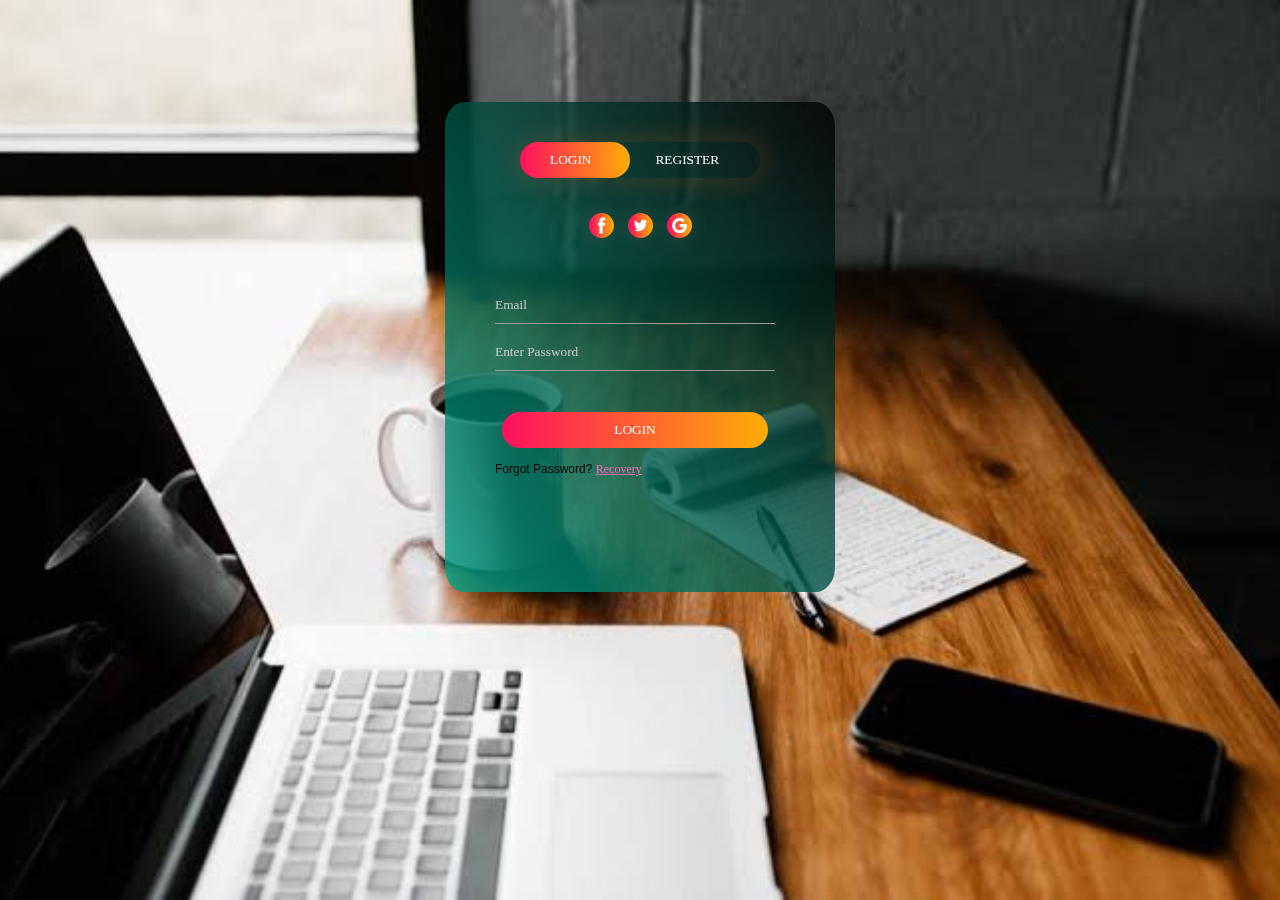
<file: index.html>
<html>
   <head>
      <meta charset="utf-8">
      <title>
         Welcome
      </title>
      <link rel="stylesheet" href="style2.css">
      <link rel="stylesheet" href="https://unpkg.com/aos@next/dist/aos.css" />
      <link href="logo.png" rel="icon">
      <link href="logo.png" rel="apple-touch-icon">
      <script  type="text/javascript">
         function val()
         {
           if(document.getElementById("uname").value=="")
           {
             alert("Enter your email!");
             document.getElementById("uname").focus();
             return false;
           }
         
           if(document.getElementById("pass").value=="")
           {
             alert("Enter Password!");
             document.getElementById("pass").focus();
             return false;
           }
           
         }
      </script>
   </head>
   <body>
      <div class="hero">
         <div class="form-box">
            <div class="button-box" data-aos="fade-down">
               <div id="btn"></div>
               <button type="button" class="toggle-btn" onclick="Login()">LOGIN</button>
               <button type="button" class="toggle-btn" onclick="Register()">REGISTER</button>
            </div>
            <div class="social-icons" data-aos="fade-down">
               <img src="fb.png">
               <img src="tw.png">
               <img src="gp.png">
            </div>
            <form id="login" class="input-group" method="post" onsubmit="return val()">
              <div data-aos="fade-down">
               <input type="email" name="uname" id="uname"  class="input-field" placeholder="Email">
               <input type="password" name="pass" id="pass" pattern="(?=.*\d)(?=.*[a-z])(?=.*[A-Z]).{8,}" title="Must contain at least one number and one uppercase and lowercase letter, and at least 8 or more characters" class="input-field" placeholder="Enter Password">
               <br><br><br>
               <button type="submit" name="submit" class="submit-btn">LOGIN</button>
               <p><br>Forgot Password? <a class="usrsn" href="#">Recovery</a></p>
              </div>
            </form>
            
            <form id="register" class="input-group" method="post" onsubmit="return val()">
               <input type="email" class="input-field" name='ename' id='ename' placeholder="Email" >
               <input type="password" class="input-field" name='pass' id='pass' pattern="(?=.*\d)(?=.*[a-z])(?=.*[A-Z]).{8,}" title="Must contain at least one number and one uppercase and lowercase letter, and at least 8 or more characters" placeholder="Password" >
               <input type="password" class="input-field" name='conpass' id='pass1' pattern="(?=.*\d)(?=.*[a-z])(?=.*[A-Z]).{8,}" title="Must contain at least one number and one uppercase and lowercase letter, and at least 8 or more characters" placeholder="Confirm Password" required=""><br><br><br>
               <button type="submit" class="submit-btn">REGISTER</button>
            </form>
         </div>
      </div>
      <script>
         var x= document.getElementById("login");
         var y= document.getElementById("register");
         var z= document.getElementById("btn");
         function Register(){
         x.style.left="-400px";
         y.style.left="50px";
         z.style.left="110px";
         }
         function Login(){
         x.style.left="50px";
         y.style.left="450px";
         z.style.left="0px";
         }
      </script>
      <script src="https://unpkg.com/aos@next/dist/aos.js"></script>
      <script>AOS.init({
        offset: 400,
        duration: 1000
      });</script>
   </body>
</html>
</file>
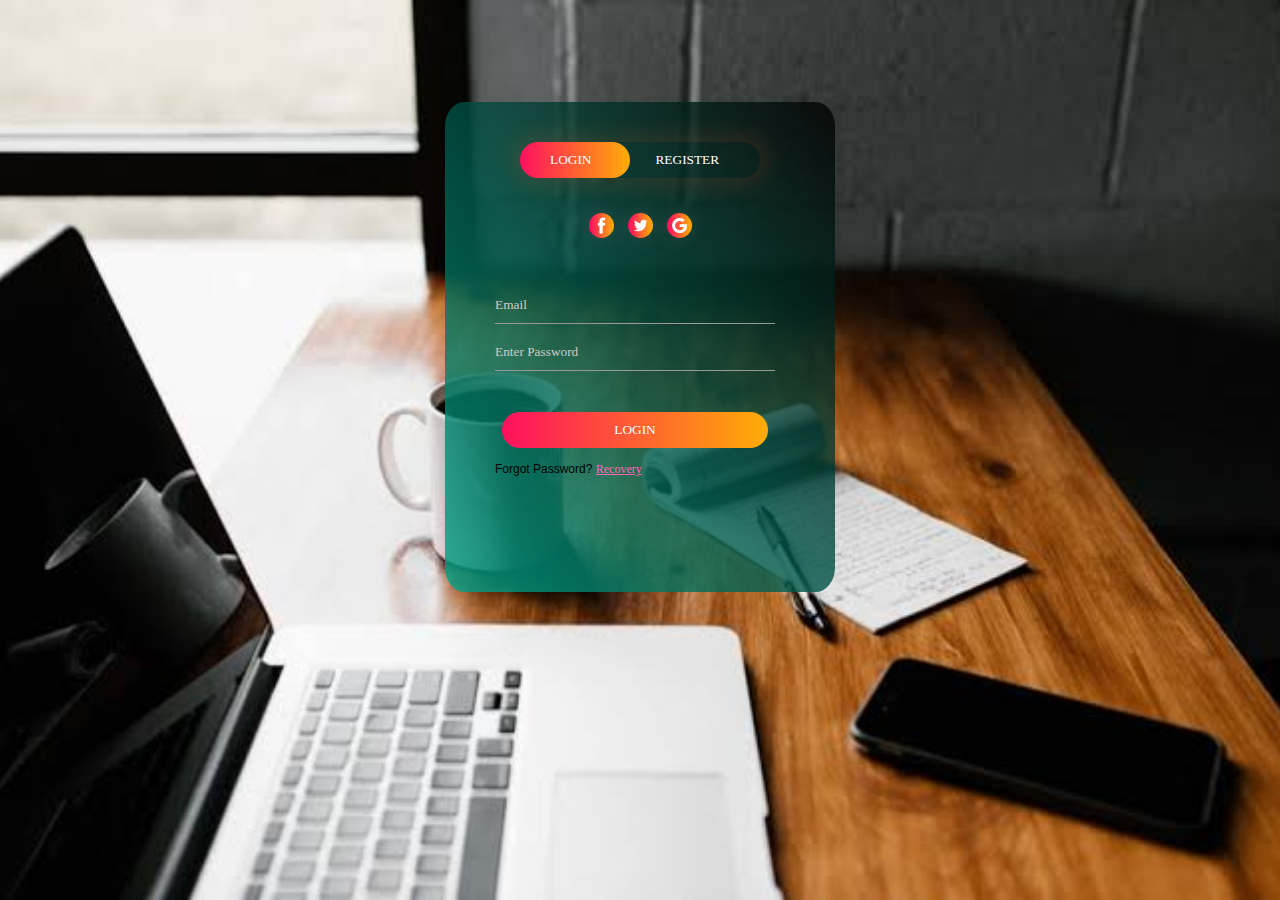
<file: login.html>
<html>
   <head>
      <meta charset="utf-8">
      <title>
         Welcome
      </title>
      <link rel="stylesheet" href="style2.css">
      <link href="logo.png" rel="icon">
      <link href="logo.png" rel="apple-touch-icon">
      <script  type="text/javascript">
         function val()
         {
           if(document.getElementById("uname").value=="")
           {
             alert("Enter your email!");
             document.getElementById("uname").focus();
             return false;
           }
         
           if(document.getElementById("pass").value=="")
           {
             alert("Enter Password!");
             document.getElementById("pass").focus();
             return false;
           }
           
         }
      </script>
   </head>
   <body>
      <div class="hero">
         <div class="form-box">
            <div class="button-box">
               <div id="btn"></div>
               <button type="button" class="toggle-btn" onclick="Login()">LOGIN</button>
               <button type="button" class="toggle-btn" onclick="Register()">REGISTER</button>
            </div>
            <div class="social-icons">
               <img src="fb.png">
               <img src="tw.png">
               <img src="gp.png">
            </div>
            <form id="login" class="input-group" method="post" onsubmit="return val()">
               <input type="email" name="uname" id="uname"  class="input-field" placeholder="Email">
               <input type="password" name="pass" id="pass" pattern="(?=.*\d)(?=.*[a-z])(?=.*[A-Z]).{8,}" title="Must contain at least one number and one uppercase and lowercase letter, and at least 8 or more characters" class="input-field" placeholder="Enter Password">
               <br><br><br>
               <button type="submit" name="submit" class="submit-btn">LOGIN</button>
               <p><br>Forgot Password? <a class="usrsn" href="#">Recovery</a></p>
            </form>
            <form id="register" class="input-group" method="post" onsubmit="return val()">
               <input type="email" class="input-field" name='ename' id='ename' placeholder="Email" >
               <input type="password" class="input-field" name='pass' id='pass' pattern="(?=.*\d)(?=.*[a-z])(?=.*[A-Z]).{8,}" title="Must contain at least one number and one uppercase and lowercase letter, and at least 8 or more characters" placeholder="Password" >
               <input type="password" class="input-field" name='conpass' id='pass1' pattern="(?=.*\d)(?=.*[a-z])(?=.*[A-Z]).{8,}" title="Must contain at least one number and one uppercase and lowercase letter, and at least 8 or more characters" placeholder="Confirm Password" required=""><br><br><br>
               <button type="submit" class="submit-btn">REGISTER</button>
            </form>
         </div>
      </div>
      <script>
         var x= document.getElementById("login");
         var y= document.getElementById("register");
         var z= document.getElementById("btn");
         function Register(){
         x.style.left="-400px";
         y.style.left="50px";
         z.style.left="110px";
         }
         function Login(){
         x.style.left="50px";
         y.style.left="450px";
         z.style.left="0px";
         }
      </script>
   </body>
</html>
</file>
<file: style2.css>
*{
margin: 0;
padding: 0;
font-family: baloo;  
color: #fff;
}
.hero
{
    background-image: url("images.jpeg");
    height: 100%;
    width: 100%;
    background-position: center;
    background-repeat: no-repeat;
    background-size: cover;
    position: absolute;
}
.form-box{
	width: 380px;
	height: 480px;
	position: relative;
	margin: 8% auto;
    border-radius: 5%;
	background-image: linear-gradient(to left bottom, rgba(0, 0, 0, 0.8),rgba(2, 163, 136, 0.8));
	padding: 5px;
	overflow: hidden;
}
.button-box{
    color: #fff;
	width: 240px;
	margin: 35px auto;
	position: relative;
	box-shadow: 0 0 20px 9px #ff61241f;
	border-radius: 30px;
}
.toggle-btn{
	padding: 10px 30px;
	cursor: pointer;
	background: transparent;
	border: 0;
	outline: none;
	position: relative;
}
#btn{
	top: 0;
	left: 0;
	position: absolute;
	width: 110px;
	height: 100%;
	background: linear-gradient(to right, rgba(255, 16, 95, 1), rgba(255, 173, 6, 1));
	border-radius: 30px;
	transition: .5s;
}
.social-icons{
	margin: 20px auto;
	text-align: center;
}
.social-icons img{
	width: 25px;
	margin: 0 5px;
	box-shadow: 0 0 20px 0 #7f7f7f3d;
	cursor: pointer;
	border-radius: 50%;
}
.input-group{
	top: 180px;
	position: absolute;
	width: 280px;
	transition: .5s;
}
.input-field{
	width: 100%;
	padding: 10px 0;
	margin: 5px 0;
	border-left: 0;
	border-top: 0;
	border-right: 0;
	border-bottom: 1px solid #999;
	outline: none;
	background: transparent;
}
.submit-btn{
	width: 95%;
	padding: 10px 30px;
	cursor: pointer;
	display: block;
	margin: auto;
	background: linear-gradient(to right,#ff105f,#ffad06);
	border: 0;
	outline: none;
	border-radius: 30px;
}
.check-box{
	margin: 30px 10px 30px 0;
	
}
.first{
	color: #777;
	font-size: 12px;
	bottom: 95px;
	position: absolute;
}
.second{
	color: #777;
	font-size: 12px;
	bottom: 95px;
	position: absolute;
}
#login{
	left: 50px;
}
#register{
	left: 450px;
}
::placeholder{
	color: #ccc;
}
p{
	color: black;
	font-size: 12px;
	font-family: sans-serif;
}
a:link{
	color: hotpink;
}
a:visited{
	color: 8B0000;
}
.submit{
	width: 40%;
	padding: 10px 30px;
	cursor: pointer;
	display: block;
	margin: auto;
	background: linear-gradient(to right,#ff105f,#ffad06);
	border: 0;
	outline: none;
	border-radius: 30px;
}
</file>
